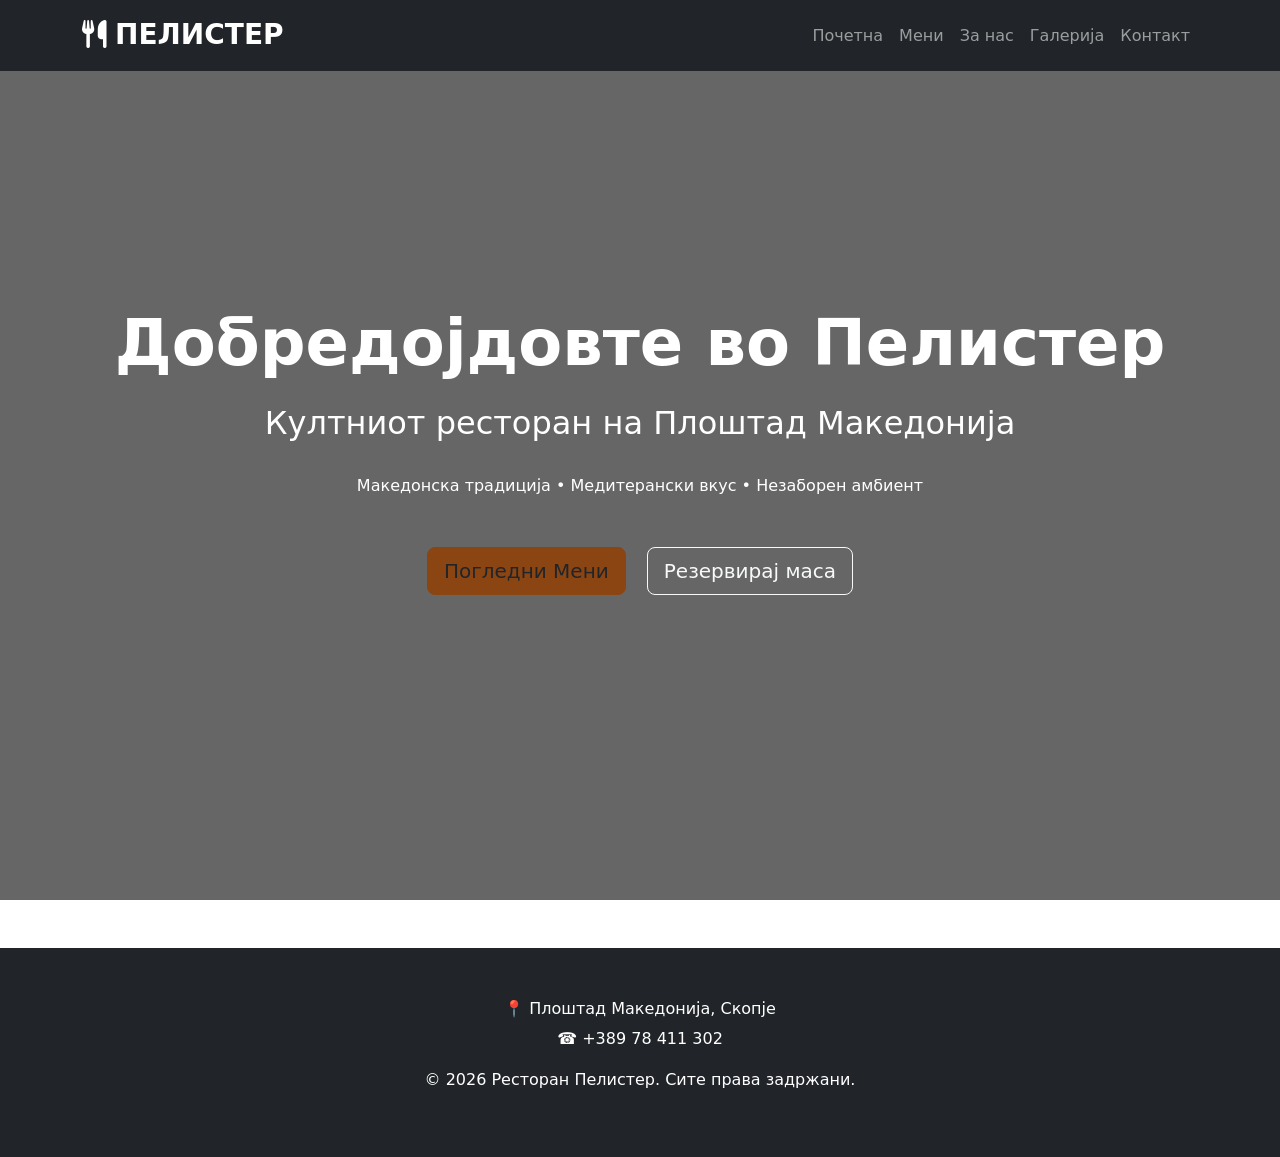
<file: index.html>
<!DOCTYPE html>
<html lang="mk">
<head>
    <meta charset="UTF-8">
    <meta name="viewport" content="width=device-width, initial-scale=1.0">
    <title>Ресторан Пелистер | Плоштад Македонија Скопје</title>
    <link href="https://cdn.jsdelivr.net/npm/bootstrap@5.3.3/dist/css/bootstrap.min.css" rel="stylesheet">
    <link rel="stylesheet" href="https://cdnjs.cloudflare.com/ajax/libs/font-awesome/6.6.0/css/all.min.css">
    <link rel="stylesheet" href="assets/css/style.css">
</head>
<body>
<!-- Navbar -->
<nav class="navbar navbar-expand-lg navbar-dark fixed-top bg-dark">
    <div class="container">
        <a class="navbar-brand fw-bold fs-3" href="index.html">
            <i class="fas fa-utensils me-2"></i>ПЕЛИСТЕР
        </a>
        <button class="navbar-toggler" type="button" data-bs-toggle="collapse" data-bs-target="#navbarNav">
            <span class="navbar-toggler-icon"></span>
        </button>
        <div class="collapse navbar-collapse" id="navbarNav">
            <ul class="navbar-nav ms-auto">
                <li class="nav-item"><a class="nav-link" href="index.html">Почетна</a></li>
                <li class="nav-item"><a class="nav-link" href="menu.html">Мени</a></li>
                <li class="nav-item"><a class="nav-link" href="about.html">За нас</a></li>
                <li class="nav-item"><a class="nav-link" href="gallery.html">Галерија</a></li>
                <li class="nav-item"><a class="nav-link" href="contact.html">Контакт</a></li>
            </ul>
        </div>
    </div>
</nav>

<!-- Hero -->
<section class="hero d-flex align-items-center text-white text-center" style="height: 100vh; background-image: linear-gradient(rgba(0,0,0,0.6), rgba(0,0,0,0.6)), url('https://images.unsplash.com/photo-1517248135467-4c7edcad34b4?ixlib=rb-4.0.3&auto=format&fit=crop&w=2070&q=80');">
    <div class="container">
        <h1 class="display-3 fw-bold mb-3">Добредојдовте во Пелистер</h1>
        <p class="lead fs-2 mb-4">Култниот ресторан на Плоштад Македонија</p>
        <p class="mb-5">Македонска традиција • Медитерански вкус • Незаборен амбиент</p>
        <a href="menu.html" class="btn btn-restaurant btn-lg me-3">Погледни Мени</a>
        <a href="contact.html" class="btn btn-outline-light btn-lg">Резервирај маса</a>
    </div>
</section>

<footer class="bg-dark text-white py-5 mt-5">
    <div class="container text-center">
        <p class="mb-1">📍 Плоштад Македонија, Скопје</p>
        <p>☎ +389 78 411 302</p>
        <p>&copy; 2026 Ресторан Пелистер. Сите права задржани.</p>
    </div>
</footer>

<script src="https://cdn.jsdelivr.net/npm/bootstrap@5.3.3/dist/js/bootstrap.bundle.min.js"></script>
<script src="assets/js/main.js"></script>
</body>
</html>
</file>
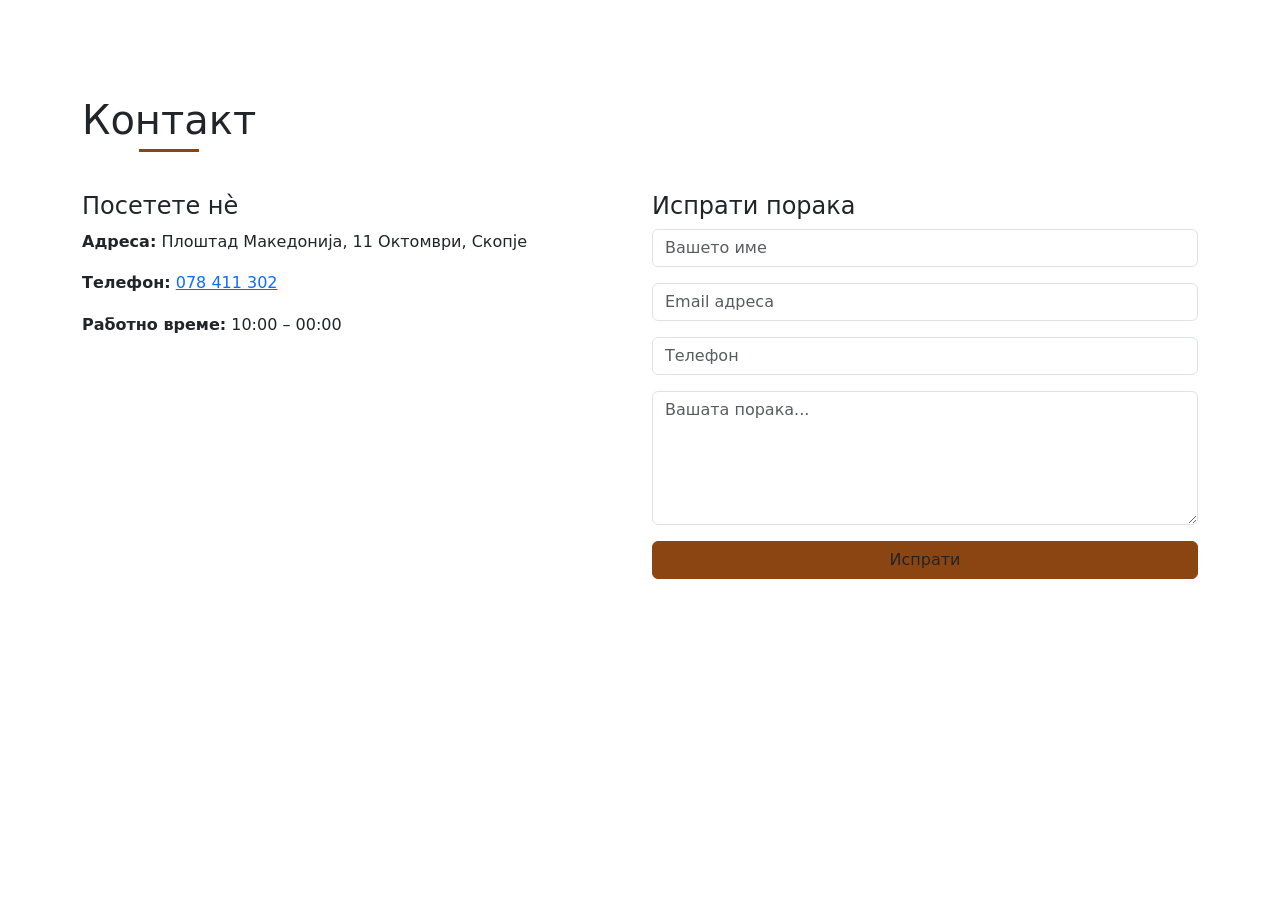
<file: contact.html>
<!DOCTYPE html>
<html lang="mk">
<head>
    <meta charset="UTF-8">
    <meta name="viewport" content="width=device-width, initial-scale=1.0">
    <title>Контакт - Ресторан Пелистер</title>
    <link href="https://cdn.jsdelivr.net/npm/bootstrap@5.3.3/dist/css/bootstrap.min.css" rel="stylesheet">
    <link rel="stylesheet" href="https://cdnjs.cloudflare.com/ajax/libs/font-awesome/6.6.0/css/all.min.css">
    <link rel="stylesheet" href="assets/css/style.css">
</head>
<body>
<!-- Navbar (копирај ја истата од index.html) -->

<div class="container py-5 mt-5">
    <h1 class="text-center section-title mb-5">Контакт</h1>

    <div class="row">
        <div class="col-lg-6">
            <h4>Посетете нè</h4>
            <p><strong>Адреса:</strong> Плоштад Македонија, 11 Октомври, Скопје</p>
            <p><strong>Телефон:</strong> <a href="tel:+38978411302">078 411 302</a></p>
            <p><strong>Работно време:</strong> 10:00 – 00:00</p>

            <iframe src="https://www.google.com/maps/embed?pb=!1m18!1m12!1m3!1d2969.5!2d21.431!3d41.995!2m3!1f0!2f0!3f0!3m2!1i1024!2i768!4f13.1!3m3!1m2!1s0x135415a5b5c5c5c5%3A0x8c8c8c8c8c8c8c8c!2sMacedonia%20Square!5e0!3m2!1sen!2smk!4v123456789" width="100%" height="350" style="border:0; border-radius:10px;" allowfullscreen="" loading="lazy"></iframe>
        </div>

        <div class="col-lg-6">
            <h4>Испрати порака</h4>
            <form>
                <div class="mb-3">
                    <input type="text" class="form-control" placeholder="Вашето име" required>
                </div>
                <div class="mb-3">
                    <input type="email" class="form-control" placeholder="Email адреса" required>
                </div>
                <div class="mb-3">
                    <input type="tel" class="form-control" placeholder="Телефон">
                </div>
                <div class="mb-3">
                    <textarea class="form-control" rows="5" placeholder="Вашата порака..."></textarea>
                </div>
                <button type="submit" class="btn btn-restaurant w-100">Испрати</button>
            </form>
        </div>
    </div>
</div>

<script src="https://cdn.jsdelivr.net/npm/bootstrap@5.3.3/dist/js/bootstrap.bundle.min.js"></script>
<script src="assets/js/main.js"></script>
</body>
</html>
</file>
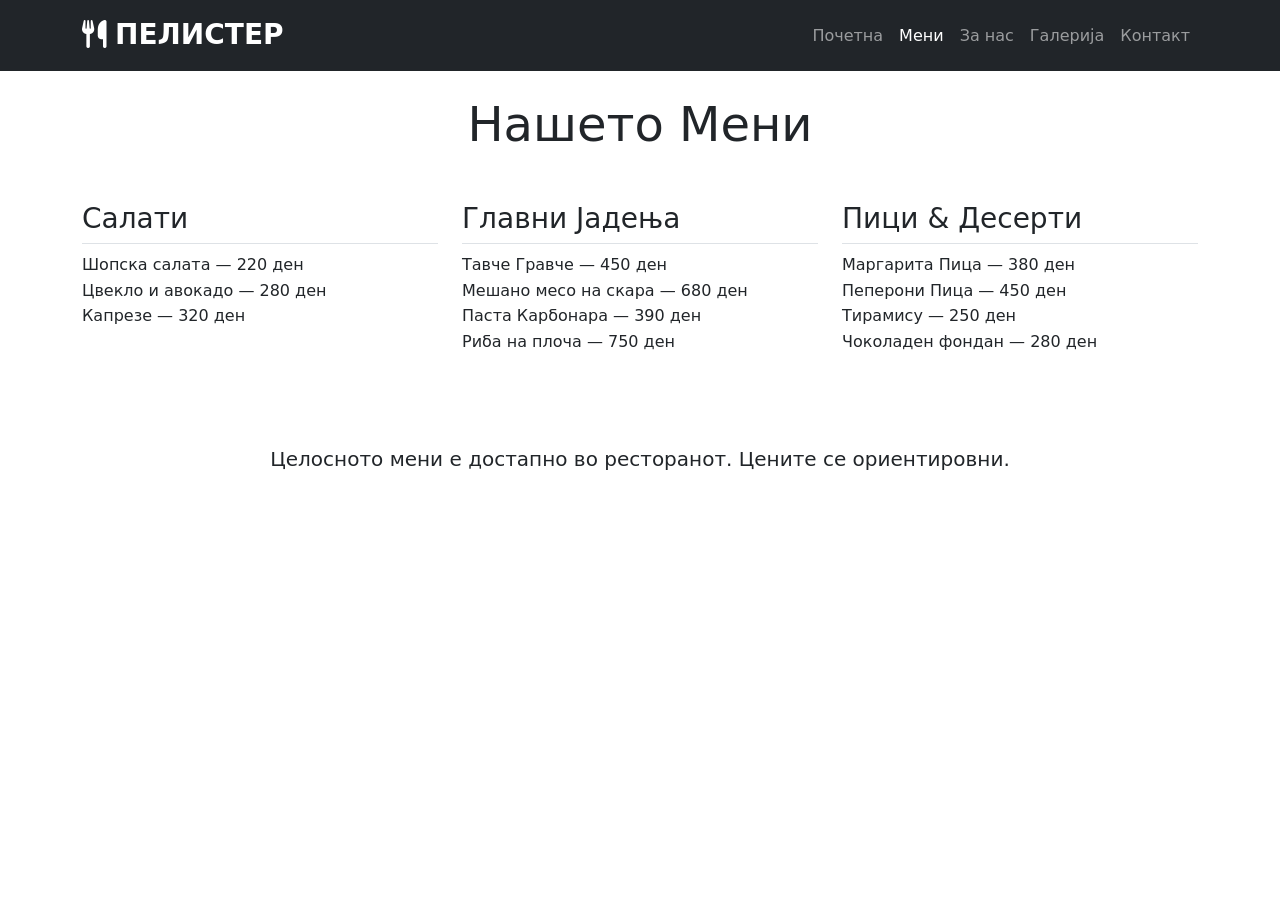
<file: menu.html>
<!DOCTYPE html>
<html lang="mk">
<head>
    <meta charset="UTF-8">
    <meta name="viewport" content="width=device-width, initial-scale=1.0">
    <title>Мени - Ресторан Пелистер</title>
    <link href="https://cdn.jsdelivr.net/npm/bootstrap@5.3.3/dist/css/bootstrap.min.css" rel="stylesheet">
    <link rel="stylesheet" href="https://cdnjs.cloudflare.com/ajax/libs/font-awesome/6.6.0/css/all.min.css">
    <link rel="stylesheet" href="assets/css/style.css">
</head>
<body>
<!-- Navbar (иста како на index.html) -->
<nav class="navbar navbar-expand-lg navbar-dark fixed-top bg-dark">
    <div class="container">
        <a class="navbar-brand fw-bold fs-3" href="index.html"><i class="fas fa-utensils me-2"></i>ПЕЛИСТЕР</a>
        <div class="collapse navbar-collapse" id="navbarNav">
            <ul class="navbar-nav ms-auto">
                <li class="nav-item"><a class="nav-link" href="index.html">Почетна</a></li>
                <li class="nav-item"><a class="nav-link active" href="menu.html">Мени</a></li>
                <li class="nav-item"><a class="nav-link" href="about.html">За нас</a></li>
                <li class="nav-item"><a class="nav-link" href="gallery.html">Галерија</a></li>
                <li class="nav-item"><a class="nav-link" href="contact.html">Контакт</a></li>
            </ul>
        </div>
    </div>
</nav>

<div class="container py-5 mt-5">
    <h1 class="text-center display-5 mb-5">Нашето Мени</h1>

    <div class="row">
        <div class="col-lg-4 mb-4">
            <h3 class="border-bottom pb-2">Салати</h3>
            <ul class="list-unstyled">
                <li>Шопска салата — 220 ден</li>
                <li>Цвекло и авокадо — 280 ден</li>
                <li>Капрезе — 320 ден</li>
            </ul>
        </div>
        <div class="col-lg-4 mb-4">
            <h3 class="border-bottom pb-2">Главни Јадења</h3>
            <ul class="list-unstyled">
                <li>Тавче Гравче — 450 ден</li>
                <li>Мешано месо на скара — 680 ден</li>
                <li>Паста Карбонара — 390 ден</li>
                <li>Риба на плоча — 750 ден</li>
            </ul>
        </div>
        <div class="col-lg-4 mb-4">
            <h3 class="border-bottom pb-2">Пици & Десерти</h3>
            <ul class="list-unstyled">
                <li>Маргарита Пица — 380 ден</li>
                <li>Пеперони Пица — 450 ден</li>
                <li>Тирамису — 250 ден</li>
                <li>Чоколаден фондан — 280 ден</li>
            </ul>
        </div>
    </div>

    <div class="text-center mt-5">
        <p class="lead">Целосното мени е достапно во ресторанот. Цените се ориентировни.</p>
    </div>
</div>

<script src="https://cdn.jsdelivr.net/npm/bootstrap@5.3.3/dist/js/bootstrap.bundle.min.js"></script>
<script src="assets/js/main.js"></script>
</body>
</html>
</file>
<file: assets/css/style.css>
body {
    font-family: 'Segoe UI', system-ui, sans-serif;
    line-height: 1.6;
}

.hero {
    background-attachment: fixed;
    background-position: center;
    background-size: cover;
    min-height: 100vh;
}

.navbar {
    transition: all 0.4s ease;
}

.navbar.scrolled {
    background-color: rgba(0, 0, 0, 0.98) !important;
    box-shadow: 0 4px 15px rgba(0,0,0,0.3);
}

.card {
    transition: all 0.3s ease;
    border: none;
}

.card:hover {
    transform: translateY(-10px);
    box-shadow: 0 20px 35px rgba(0,0,0,0.12) !important;
}

.btn-restaurant {
    background-color: #8B4513;
    border-color: #8B4513;
}

.btn-restaurant:hover {
    background-color: #A0522D;
    border-color: #A0522D;
}

.section-title {
    position: relative;
    display: inline-block;
}

.section-title:after {
    content: '';
    position: absolute;
    width: 60px;
    height: 3px;
    background: #8B4513;
    bottom: -8px;
    left: 50%;
    transform: translateX(-50%);
}
</file>
